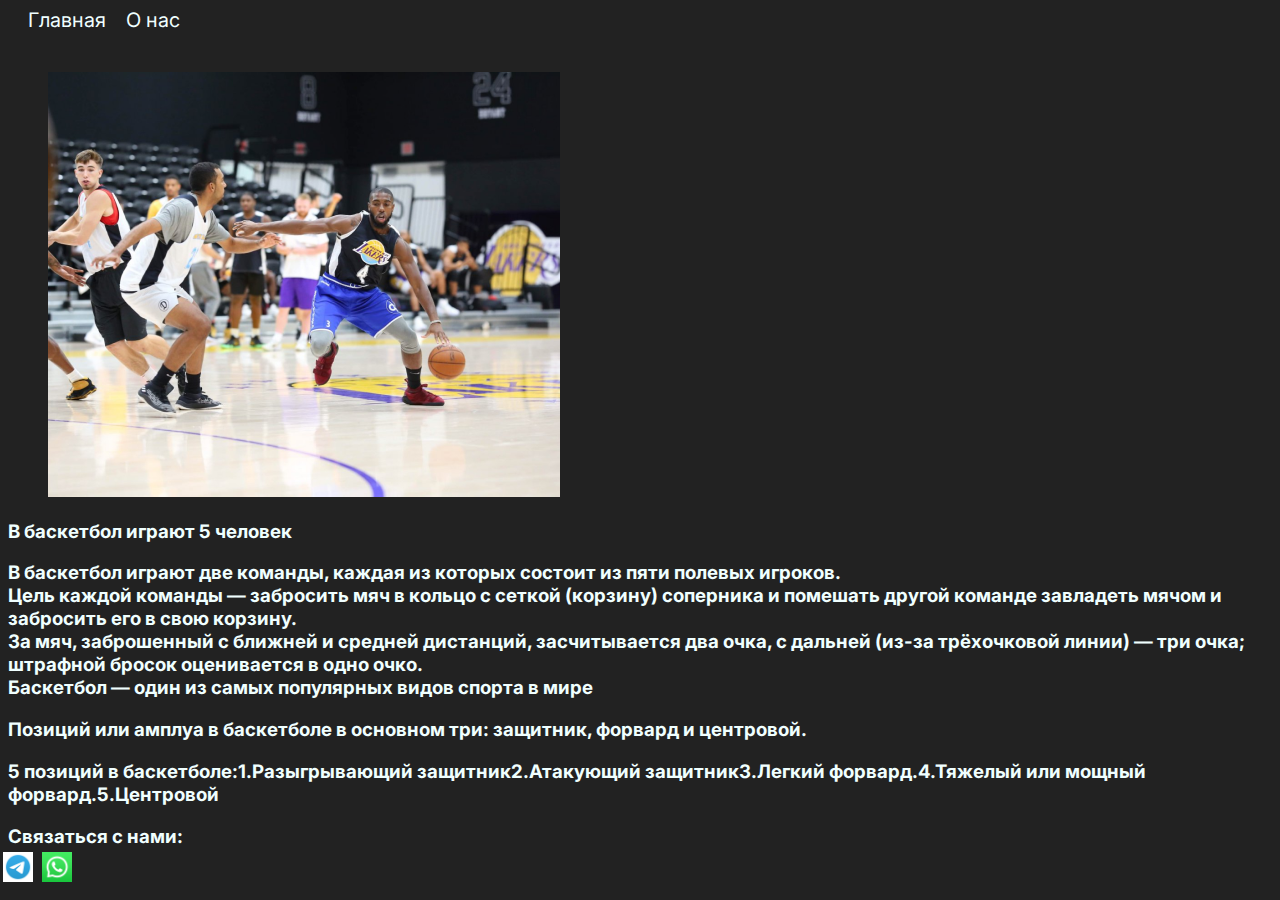
<file: index.html>
<!DOCTYPE html>
<html lang="en">
<head>
    <meta charset="UTF-8">
    <meta http-equiv="X-UA-Compatible" content="IE=edge">
    <meta name="viewport" content="width=device-width, initial-scale=1.0">
    <link rel="stylesheet" href="BS.css">
    <title>Fizmat BS Club</title>
    <link rel="preconnect" href="https://fonts.googleapis.com">
<link rel="preconnect" href="https://fonts.gstatic.com" crossorigin>
<link href="https://fonts.googleapis.com/css2?family=Inter&display=swap" rel="stylesheet">
</head>
<body>
    <header>
        <nav><a href="index.html" class="a1">Главная</a></nav>
        <nav><a href="About.html" class="a1">О нас</a></nav>
    </header>
    <main>
        <img src="image 1.png" class="i1">
    </main>
    <h3>В баскетбол играют 5 человек</h3>
    <h3> В баскетбол играют две команды, каждая из которых состоит из пяти полевых игроков.<br> Цель каждой команды — забросить мяч в кольцо с сеткой (корзину) соперника и помешать другой команде завладеть мячом и забросить его в свою корзину.<br> За мяч, заброшенный с ближней и средней дистанций, засчитывается два очка, с дальней (из-за трёхочковой линии) — три очка; штрафной бросок оценивается в одно очко.<br>  Баскетбол — один из самых популярных видов спорта в мире</h3>
    <h3>Позиций или амплуа в баскетболе в основном три: защитник, форвард и центровой.</h3>
    <h3>5 позиций в баскетболе:1.Разыгрывающий защитник2.Атакующий защитник3.Легкий форвард.4.Тяжелый или мощный форвард.5.Центровой</h3>
    <footer>
    <h3>Связаться с нами:</h3>
    <img src="unnamed.png" class="i2">
    <img src="unnamed (1).png" class="i3">
    </footer>
</body>
</html>
</file>
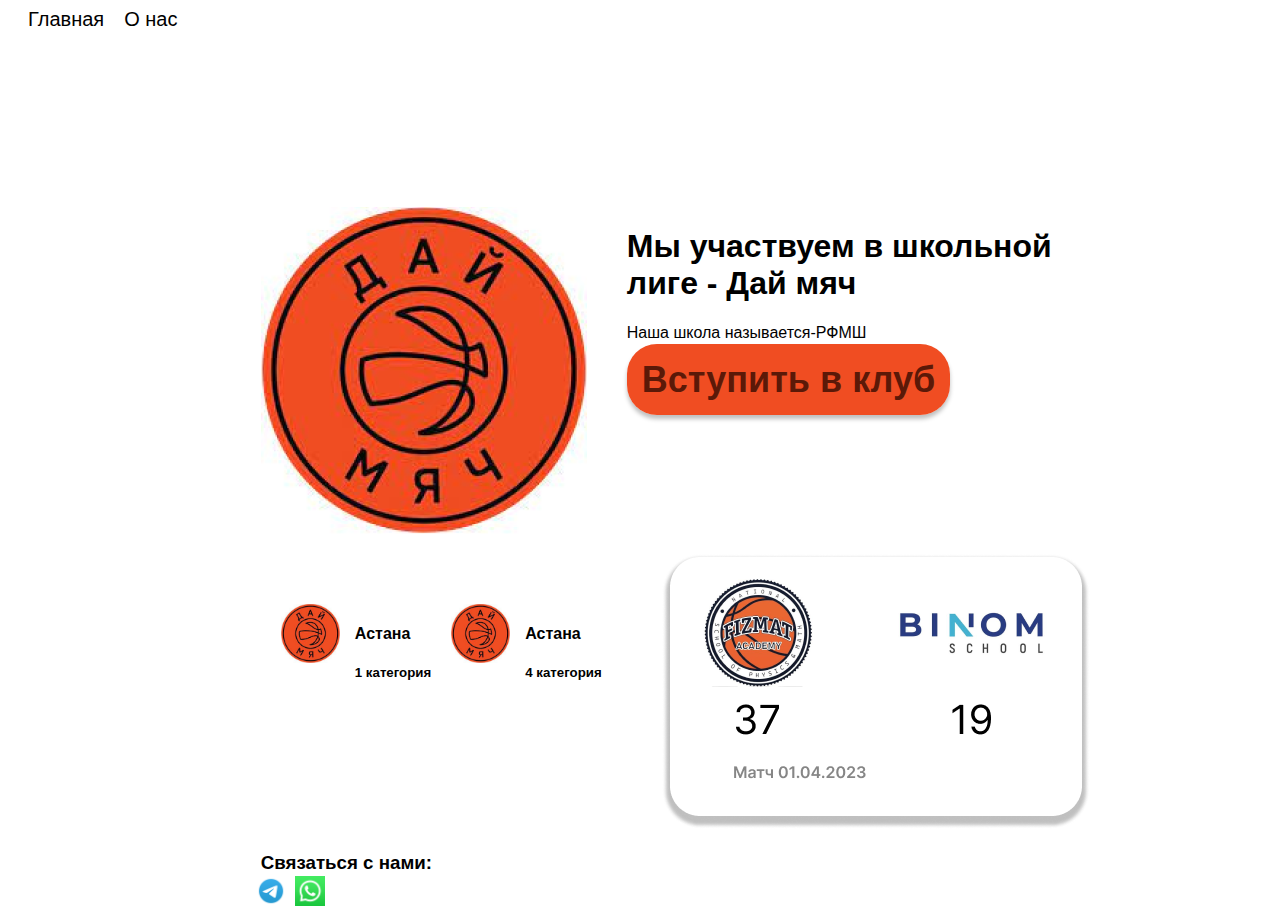
<file: About.html>
<!DOCTYPE html>
<html lang="en">
<head>
    <meta charset="UTF-8">
    <meta http-equiv="X-UA-Compatible" content="IE=edge">
    <meta name="viewport" content="width=device-width, initial-scale=1.0">
    <link rel="stylesheet" href="About.css">
    <title>О нас</title>
</head>
<body>
    <header>
        <nav><a href="index.html" class="a1">Главная</a></nav>
        <nav><a href="About.html" class="a1">О нас</a></nav>
    </header>
    <main>
        <div class="d1">
            <img src="image 2.png" class="i1">
            <div class="info">
                <h1>Мы участвуем в школьной<br> лиге - Дай мяч</h1>
                <p>Наша школа называется-РФМШ</p>
                <a href="#" class="a2">Вступить в клуб</a>
            </div>
        </div>
        <div class="d2">
            <div class="d2-1">
                <div class="astana">
                    <div class="photo">
                        <img src="image 2.png" class="i4">
                    </div>
                    <div class="text">
                        <h4>Астана</h4>
                        <h5>1 категория</h5>
                    </div>
                </div>

                <div class="astana">
                    <div class="photo">
                        <img src="image 2.png" class="i4">
                    </div>
                    <div class="text">
                        <h4>Астана</h4>
                        <h5>4 категория</h5>
                    </div>
                </div>

            </div>

            <div class="d2-2">
            <img src="Component 1.png">
            </div>
        </div>
        
    
    <footer>
        <h3>Связаться с нами:</h3>
        <img src="unnamed.png" class="i2">
        <img src="unnamed (1).png" class="i3">
        </footer>
</body>
</html>
</file>
<file: BS.css>
header{
    display: flex;
}
nav{
    margin-left: 20px;
}
body{
    font-family: 'Inter', sans-serif;
    background-color: #222222;
}
.a1{
    text-decoration: none;
    color: azure;
    font-size: 20px;
}
img{
    margin-top: 40px;
    margin-left: 40px;
}
h3{
    color: azure;
    text-decoration: none;
}
.i2{
    width: 30px;
    height: 30px;
    margin-top: -50px;
    margin-left: -5px;
}
.i3{
    width: 30px;
    height: 30px;
    margin-top: -50px;
    margin-left: 5px;
}
</file>
<file: About.css>
.d1{
    display: flex;

}
.i4{
    width: 59px;
    height: 59px;
}
.astana{
    display: flex;
    margin-left: 20px;
}
.d2-1{
    display: flex;
    margin-top: 50px;
}
.text{
    margin-left: 15px;
}
.d2{
    display: flex;
    margin-top: 20px;
}
.i2{
    width: 30px;
    height: 30px;
    margin-top: -50px;
    margin-left: -5px;
}
.i3{
    width: 30px;
    height: 30px;
    margin-top: -50px;
    margin-left: 5px;
}
header{
    display: flex;
}
nav{
    margin-left: 20px;
}
body{
    font-family: 'Inter', sans-serif;
    background-color: #ffffff;
}
.a1{
    text-decoration: none;
    color: rgb(0, 0, 0);
    font-size: 20px;
}
.a2{
font-family: 'Inter', sans-serif;
font-style: normal;
font-weight: 600;
font-size: 36px;
line-height: 44px;

color: #5B1908;
width: 426px;
height: 68px;

background: #F04D22;
box-shadow: 0px 4px 4px rgba(0, 0, 0, 0.25);
border-radius: 30px;
text-decoration: none;
text-align: center;
padding: 15px;
}
main{
    margin-left: 20%;
    margin-top: 176px;
    max-width: 1000px;
    
}
.info{
    margin-left: 40px;
}
.d2-2{
    margin-left: 60px;
}
@media all and (max-width: 600px){
    .d1{
        flex-direction: column;
    }
    .d2{
        flex-direction: column;
    }
    .d2-2{
        margin-left: 0px;
    }
    .a2{
        font-size: auto;
    }
}
</file>
